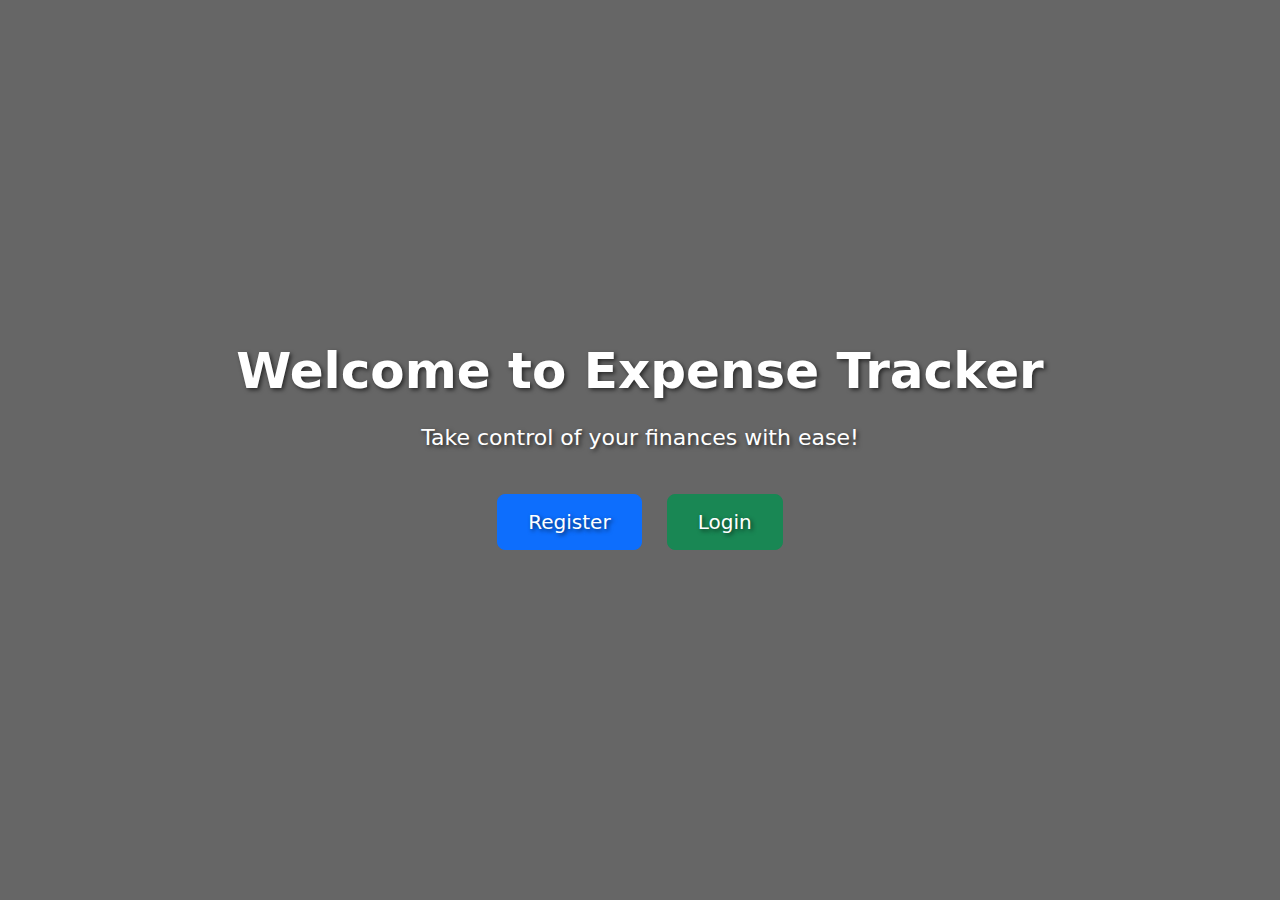
<file: index.html>
<!DOCTYPE html>
<html lang="en">
<head>
    <meta charset="UTF-8">
    <meta name="viewport" content="width=device-width, initial-scale=1.0">
    <title>Welcome | Expense Tracker</title>
    <link href="https://cdn.jsdelivr.net/npm/bootstrap@5.1.3/dist/css/bootstrap.min.css" rel="stylesheet">
    <style>
        body {
            background: url('https://source.unsplash.com/1600x900/?money,finance') no-repeat center center/cover;
            height: 100vh;
            display: flex;
            justify-content: center;
            align-items: center;
            color: white;
            text-shadow: 2px 2px 4px rgba(0, 0, 0, 0.6);
        }
        .overlay {
            background: rgba(0, 0, 0, 0.6);
            position: absolute;
            top: 0;
            left: 0;
            width: 100%;
            height: 100%;
        }
        .content {
            position: relative;
            text-align: center;
            z-index: 1;
        }
        h1 {
            font-size: 50px;
            font-weight: bold;
            margin-bottom: 20px;
        }
        p {
            font-size: 22px;
            margin-bottom: 30px;
        }
        .btn {
            font-size: 20px;
            padding: 12px 30px;
            border-radius: 8px;
            margin: 10px;
        }
    </style>
</head>
<body>
    <div class="overlay"></div>
    <div class="content">
        <h1>Welcome to Expense Tracker</h1>
        <p>Take control of your finances with ease!</p>
        <a href="pages/register.html" class="btn btn-primary">Register</a>
        <a href="pages/login.html" class="btn btn-success">Login</a>
    </div>
</body>
</html>
</file>
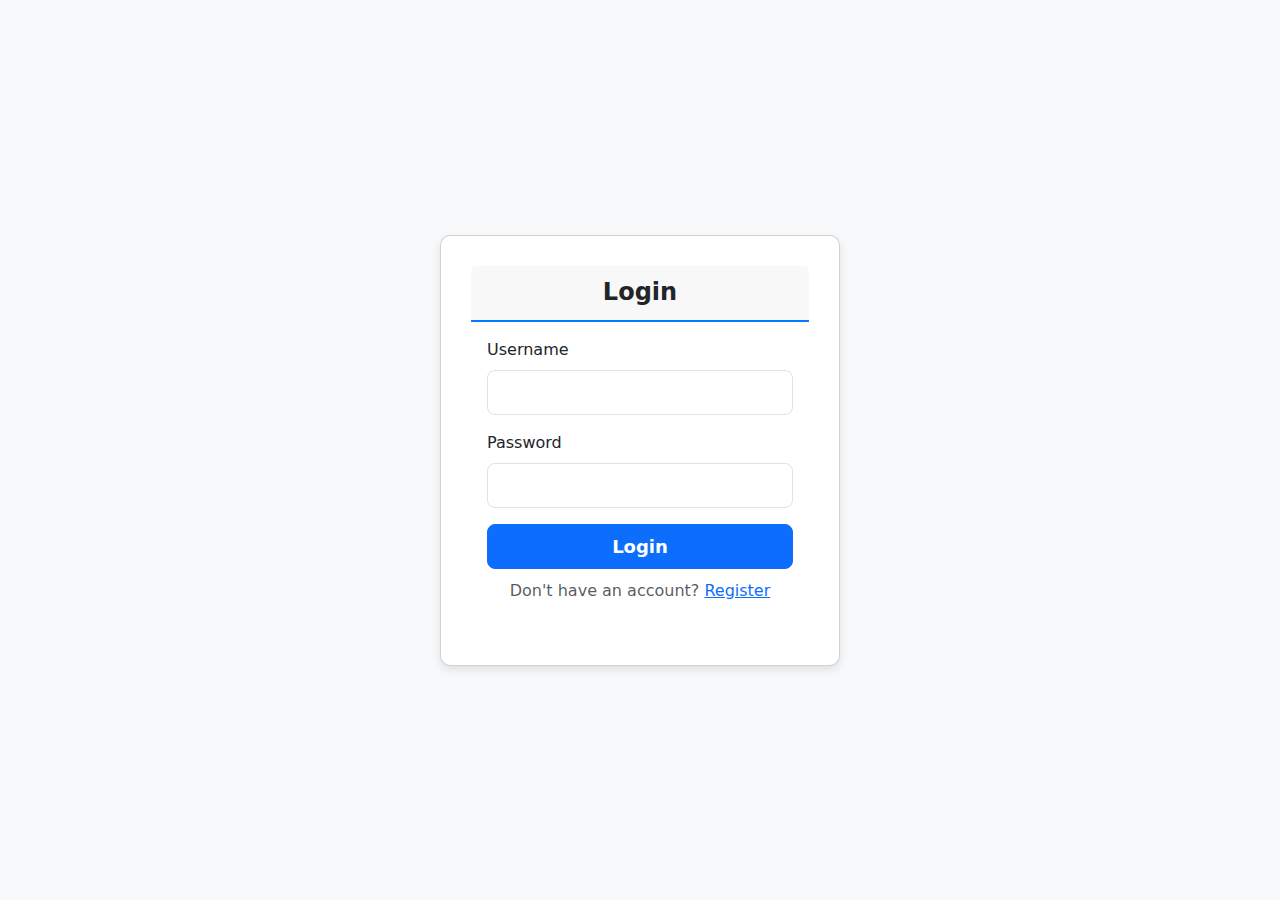
<file: pages/login.html>
<!DOCTYPE html>
<html lang="en">
<head>
    <meta charset="UTF-8">
    <meta name="viewport" content="width=device-width, initial-scale=1.0">
    <title>Login | Expense Tracker</title>
    <link href="https://cdn.jsdelivr.net/npm/bootstrap@5.1.3/dist/css/bootstrap.min.css" rel="stylesheet">
    <style>
        body {
            background-color: #f8f9fa;
            display: flex;
            justify-content: center;
            align-items: center;
            height: 100vh;
        }
        .card {
            width: 400px;
            padding: 30px;
            box-shadow: 0px 4px 10px rgba(0, 0, 0, 0.1);
            border-radius: 10px;
            background: #ffffff;
        }
        .card-header {
            font-size: 24px;
            font-weight: bold;
            text-align: center;
            padding-bottom: 10px;
            border-bottom: 2px solid #007bff;
        }
        .form-control {
            border-radius: 8px;
            height: 45px;
            font-size: 16px;
        }
        .btn-primary {
            border-radius: 8px;
            font-size: 18px;
            font-weight: bold;
            height: 45px;
        }
        .text-muted {
            text-align: center;
            margin-top: 10px;
        }
    </style>
</head>
<body>

    <div class="card">
        <div class="card-header">Login</div>
        <div class="card-body">
            <form id="loginForm">
                <div class="mb-3">
                    <label for="loginUsername" class="form-label">Username</label>
                    <input type="text" class="form-control" id="loginUsername" required>
                </div>
                <div class="mb-3">
                    <label for="loginPassword" class="form-label">Password</label>
                    <input type="password" class="form-control" id="loginPassword" required>
                </div>
                <button type="submit" class="btn btn-primary w-100">Login</button>
            </form>
            <p class="text-muted">Don't have an account? <a href="register.html">Register</a></p>
        </div>
    </div>

    <script src="../js/auth.js"></script>

</body>
</html>
</file>
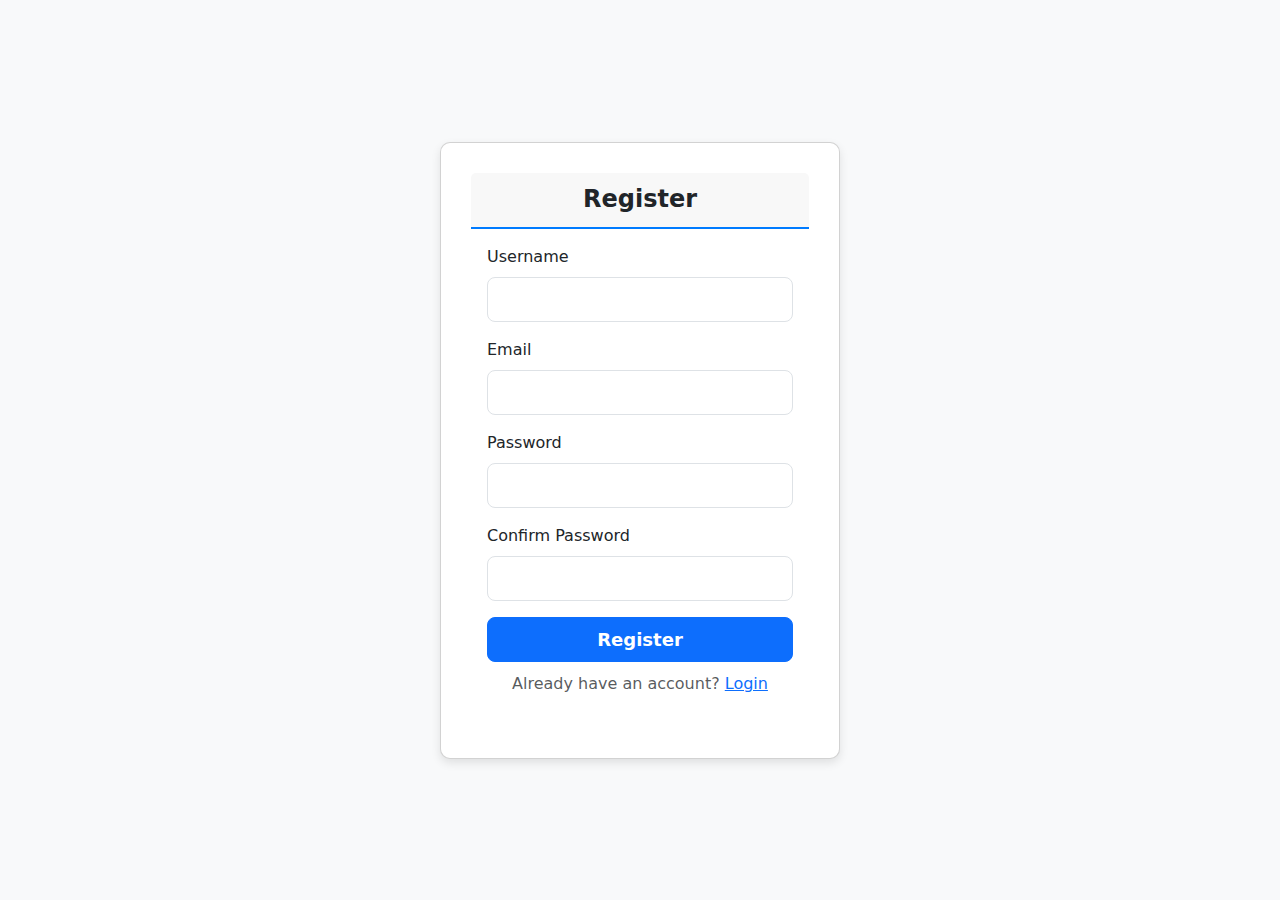
<file: pages/register.html>
<!DOCTYPE html>
<html lang="en">
<head>
    <meta charset="UTF-8">
    <meta name="viewport" content="width=device-width, initial-scale=1.0">
    <title>Register | Expense Tracker</title>
    <link href="https://cdn.jsdelivr.net/npm/bootstrap@5.1.3/dist/css/bootstrap.min.css" rel="stylesheet">
    <style>
        body {
            background-color: #f8f9fa;
            display: flex;
            justify-content: center;
            align-items: center;
            height: 100vh;
        }
        .card {
            width: 400px;
            padding: 30px;
            box-shadow: 0px 4px 10px rgba(0, 0, 0, 0.1);
            border-radius: 10px;
            background: #ffffff;
        }
        .card-header {
            font-size: 24px;
            font-weight: bold;
            text-align: center;
            padding-bottom: 10px;
            border-bottom: 2px solid #007bff;
        }
        .form-control {
            border-radius: 8px;
            height: 45px;
            font-size: 16px;
        }
        .btn-primary {
            border-radius: 8px;
            font-size: 18px;
            font-weight: bold;
            height: 45px;
        }
        .text-muted {
            text-align: center;
            margin-top: 10px;
        }
    </style>
</head>
<body>

    <div class="card">
        <div class="card-header">Register</div>
        <div class="card-body">
            <form id="registrationForm">
                <div class="mb-3">
                    <label for="username" class="form-label">Username</label>
                    <input type="text" class="form-control" id="username" required>
                </div>
                <div class="mb-3">
                    <label for="email" class="form-label">Email</label>
                    <input type="email" class="form-control" id="email" required>
                </div>
                <div class="mb-3">
                    <label for="password" class="form-label">Password</label>
                    <input type="password" class="form-control" id="password" required>
                </div>
                <div class="mb-3">
                    <label for="confirmPassword" class="form-label">Confirm Password</label>
                    <input type="password" class="form-control" id="confirmPassword" required>
                </div>
                <button type="submit" class="btn btn-primary w-100">Register</button>
            </form>
            <p class="text-muted">Already have an account? <a href="login.html">Login</a></p>
        </div>
    </div>

    <script src="../js/auth.js"></script>

</body>
</html>
</file>
